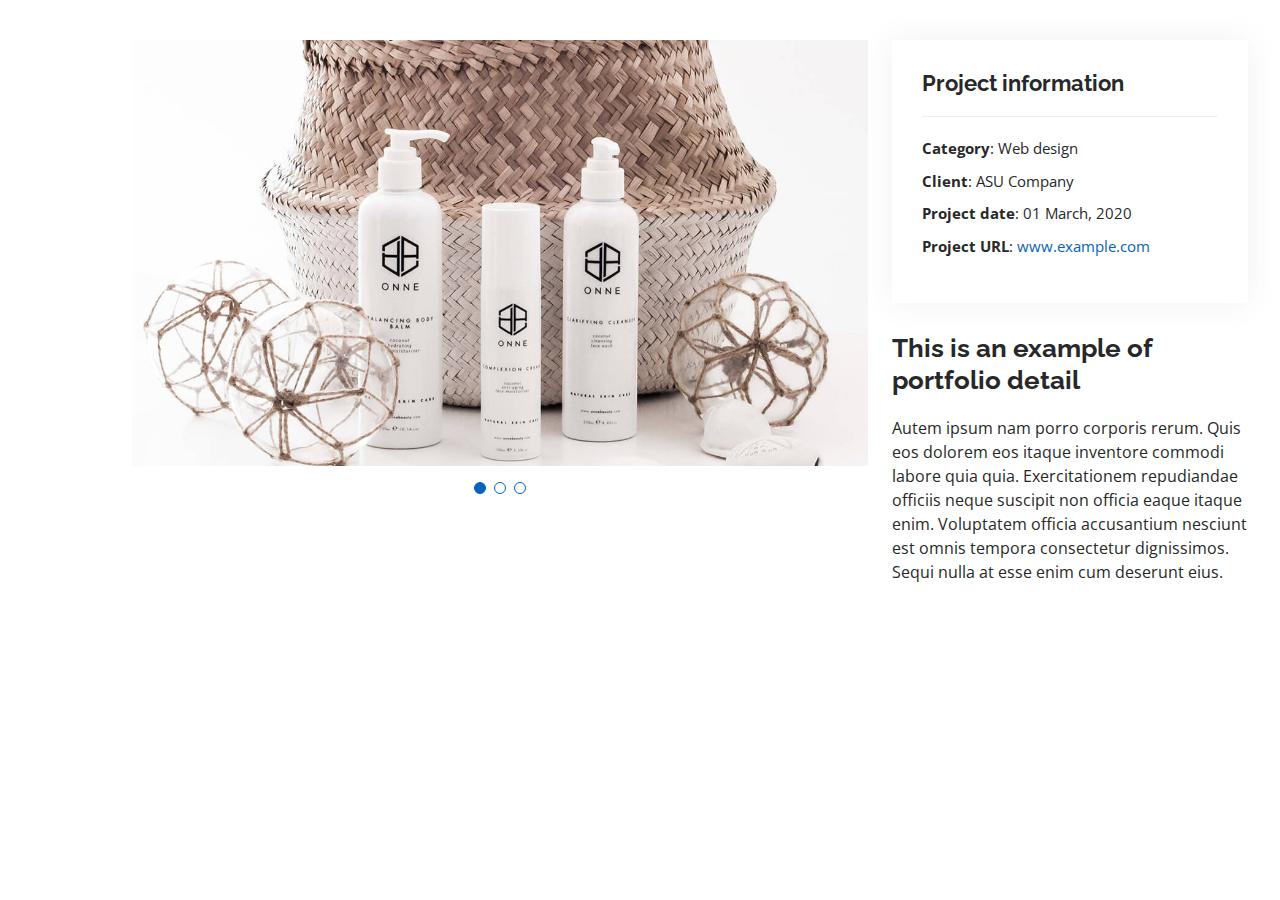
<file: MoeRiyaad_Portfolio/portfolio-details.html>
<!DOCTYPE html>
<html lang="en">

<head>
  <meta charset="utf-8">
  <meta content="width=device-width, initial-scale=1.0" name="viewport">

  <title>Portfolio Details - Personal Bootstrap Template</title>
  <meta content="" name="description">
  <meta content="" name="keywords">

  <!-- Favicons -->
  <link href="assets/img/favicon.png" rel="icon">
  <link href="assets/img/apple-touch-icon.png" rel="apple-touch-icon">

  <!-- Google Fonts -->
  <link href="https://fonts.googleapis.com/css?family=Open+Sans:300,300i,400,400i,600,600i,700,700i|Raleway:300,300i,400,400i,500,500i,600,600i,700,700i|Poppins:300,300i,400,400i,500,500i,600,600i,700,700i" rel="stylesheet">

  <!-- Vendor CSS Files -->
  <link href="assets/vendor/aos/aos.css" rel="stylesheet">
  <link href="assets/vendor/bootstrap/css/bootstrap.min.css" rel="stylesheet">
  <link href="assets/vendor/bootstrap-icons/bootstrap-icons.css" rel="stylesheet">
  <link href="assets/vendor/boxicons/css/boxicons.min.css" rel="stylesheet">
  <link href="assets/vendor/glightbox/css/glightbox.min.css" rel="stylesheet">
  <link href="assets/vendor/swiper/swiper-bundle.min.css" rel="stylesheet">

  <!-- Template Main CSS File -->
  <link href="assets/css/style.css" rel="stylesheet">

  <!-- =======================================================
  * Template Name: MyResume - v4.7.0
  * Template URL: https://bootstrapmade.com/free-html-bootstrap-template-my-resume/
  * Author: BootstrapMade.com
  * License: https://bootstrapmade.com/license/
  ======================================================== -->
</head>

<body>

  <main id="main">

    <!-- ======= Portfolio Details Section ======= -->
    <section id="portfolio-details" class="portfolio-details">
      <div class="container">

        <div class="row gy-4">

          <div class="col-lg-8">
            <div class="portfolio-details-slider swiper">
              <div class="swiper-wrapper align-items-center">

                <div class="swiper-slide">
                  <img src="assets/img/portfolio/portfolio-details-1.jpg" alt="">
                </div>

                <div class="swiper-slide">
                  <img src="assets/img/portfolio/portfolio-details-2.jpg" alt="">
                </div>

                <div class="swiper-slide">
                  <img src="assets/img/portfolio/portfolio-details-3.jpg" alt="">
                </div>

              </div>
              <div class="swiper-pagination"></div>
            </div>
          </div>

          <div class="col-lg-4">
            <div class="portfolio-info">
              <h3>Project information</h3>
              <ul>
                <li><strong>Category</strong>: Web design</li>
                <li><strong>Client</strong>: ASU Company</li>
                <li><strong>Project date</strong>: 01 March, 2020</li>
                <li><strong>Project URL</strong>: <a href="#">www.example.com</a></li>
              </ul>
            </div>
            <div class="portfolio-description">
              <h2>This is an example of portfolio detail</h2>
              <p>
                Autem ipsum nam porro corporis rerum. Quis eos dolorem eos itaque inventore commodi labore quia quia. Exercitationem repudiandae officiis neque suscipit non officia eaque itaque enim. Voluptatem officia accusantium nesciunt est omnis tempora consectetur dignissimos. Sequi nulla at esse enim cum deserunt eius.
              </p>
            </div>
          </div>

        </div>

      </div>
    </section><!-- End Portfolio Details Section -->

  </main><!-- End #main -->

  <div id="preloader"></div>
  <a href="#" class="back-to-top d-flex align-items-center justify-content-center"><i class="bi bi-arrow-up-short"></i></a>

  <!-- Vendor JS Files -->
  <script src="assets/vendor/purecounter/purecounter.js"></script>
  <script src="assets/vendor/aos/aos.js"></script>
  <script src="assets/vendor/bootstrap/js/bootstrap.bundle.min.js"></script>
  <script src="assets/vendor/glightbox/js/glightbox.min.js"></script>
  <script src="assets/vendor/isotope-layout/isotope.pkgd.min.js"></script>
  <script src="assets/vendor/swiper/swiper-bundle.min.js"></script>
  <script src="assets/vendor/typed.js/typed.min.js"></script>
  <script src="assets/vendor/waypoints/noframework.waypoints.js"></script>
  <script src="assets/vendor/php-email-form/validate.js"></script>

  <!-- Template Main JS File -->
  <script src="assets/js/main.js"></script>

</body>

</html>
</file>
<file: MoeRiyaad_Portfolio/assets/css/style.css>
/**
* Template Name: MyResume - v4.7.0
* Template URL: https://bootstrapmade.com/free-html-bootstrap-template-my-resume/
* Author: BootstrapMade.com
* License: https://bootstrapmade.com/license/
*/

/*--------------------------------------------------------------
# General
--------------------------------------------------------------*/
body {
  font-family: "Open Sans", sans-serif;
  color: #272829;
}

a {
  color: #0563bb;
  text-decoration: none;
}

a:hover {
  color: #067ded;
  text-decoration: none;
}

h1, h2, h3, h4, h5, h6 {
  font-family: "Raleway", sans-serif;
}

/*--------------------------------------------------------------
# Back to top button
--------------------------------------------------------------*/
.back-to-top {
  position: fixed;
  visibility: hidden;
  opacity: 0;
  right: 15px;
  bottom: 15px;
  z-index: 996;
  background: #0563bb;
  width: 40px;
  height: 40px;
  border-radius: 50px;
  transition: all 0.4s;
}
.back-to-top i {
  font-size: 28px;
  color: #fff;
  line-height: 0;
}
.back-to-top:hover {
  background: #0678e3;
  color: #fff;
}
.back-to-top.active {
  visibility: visible;
  opacity: 1;
}

/*--------------------------------------------------------------
# Preloader
--------------------------------------------------------------*/
#preloader {
  position: fixed;
  top: 0;
  left: 0;
  right: 0;
  bottom: 0;
  z-index: 9999;
  overflow: hidden;
  background: #fff;
}

#preloader:before {
  content: "";
  position: fixed;
  top: calc(50% - 30px);
  left: calc(50% - 30px);
  border: 6px solid #0563bb;
  border-top-color: #fff;
  border-bottom-color: #fff;
  border-radius: 50%;
  width: 60px;
  height: 60px;
  -webkit-animation: animate-preloader 1s linear infinite;
  animation: animate-preloader 1s linear infinite;
}

@-webkit-keyframes animate-preloader {
  0% {
    transform: rotate(0deg);
  }
  100% {
    transform: rotate(360deg);
  }
}

@keyframes animate-preloader {
  0% {
    transform: rotate(0deg);
  }
  100% {
    transform: rotate(360deg);
  }
}
/*--------------------------------------------------------------
# Disable aos animation delay on mobile devices
--------------------------------------------------------------*/
@media screen and (max-width: 768px) {
  [data-aos-delay] {
    transition-delay: 0 !important;
  }
}
/*--------------------------------------------------------------
# Header
--------------------------------------------------------------*/
#header {
  position: fixed;
  top: 0;
  left: 0;
  bottom: 0;
  z-index: 9997;
  transition: all 0.5s;
  padding: 15px;
  overflow-y: auto;
}
@media (max-width: 992px) {
  #header {
    width: 300px;
    background: #fff;
    border-right: 1px solid #e6e9ec;
    left: -300px;
  }
}

@media (min-width: 992px) {
  #main {
    margin-left: 100px;
  }
}
/*--------------------------------------------------------------
# Navigation Menu
--------------------------------------------------------------*/
/**
* Desktop Navigation 
*/
.nav-menu {
  padding: 0;
  display: block;
}
.nav-menu * {
  margin: 0;
  padding: 0;
  list-style: none;
}
.nav-menu > ul > li {
  position: relative;
  white-space: nowrap;
}
.nav-menu a, .nav-menu a:focus {
  display: flex;
  align-items: center;
  color: #45505b;
  padding: 10px 18px;
  margin-bottom: 8px;
  transition: 0.3s;
  font-size: 15px;
  border-radius: 50px;
  background: #f2f3f5;
  height: 56px;
  width: 100%;
  overflow: hidden;
  transition: 0.3s;
}
.nav-menu a i, .nav-menu a:focus i {
  font-size: 20px;
}
.nav-menu a span, .nav-menu a:focus span {
  padding: 0 5px 0 7px;
  color: #45505b;
}
@media (min-width: 992px) {
  .nav-menu a, .nav-menu a:focus {
    width: 56px;
  }
  .nav-menu a span, .nav-menu a:focus span {
    display: none;
    color: #fff;
  }
}
.nav-menu a:hover, .nav-menu .active, .nav-menu .active:focus, .nav-menu li:hover > a {
  color: #fff;
  background: #0563bb;
}
.nav-menu a:hover span, .nav-menu .active span, .nav-menu .active:focus span, .nav-menu li:hover > a span {
  color: #fff;
}
.nav-menu a:hover, .nav-menu li:hover > a {
  width: 100%;
  color: #fff;
}
.nav-menu a:hover span, .nav-menu li:hover > a span {
  display: block;
}

/**
* Mobile Navigation 
*/
.mobile-nav-toggle {
  position: fixed;
  right: 10px;
  top: 10px;
  z-index: 9998;
  border: 0;
  background: none;
  font-size: 28px;
  transition: all 0.4s;
  outline: none !important;
  line-height: 0;
  cursor: pointer;
  border-radius: 50px;
  padding: 5px;
}
.mobile-nav-toggle i {
  color: #45505b;
}

.mobile-nav-active {
  overflow: hidden;
}
.mobile-nav-active #header {
  left: 0;
}
.mobile-nav-active .mobile-nav-toggle {
  color: #fff;
  background-color: #0563bb;
}

/*--------------------------------------------------------------
# Hero Section
--------------------------------------------------------------*/
#hero {
  width: 100%;
  height: 100vh;
  background: url("../img/hero-bg.jpg") top right no-repeat;
  background-size: cover;
  position: relative;
}
@media (min-width: 992px) {
  #hero {
    padding-left: 160px;
  }
}
#hero:before {
  content: "";
  background: rgba(255, 255, 255, 0.8);
  position: absolute;
  bottom: 0;
  top: 0;
  left: 0;
  right: 0;
}
#hero h1 {
  margin: 0;
  font-size: 64px;
  font-weight: 700;
  line-height: 56px;
  color: #45505b;
}
#hero p {
  color: #45505b;
  margin: 15px 0 0 0;
  font-size: 26px;
  font-family: "Poppins", sans-serif;
}
#hero p span {
  color: #0563bb;
  letter-spacing: 1px;
}
#hero .social-links {
  margin-top: 30px;
}
#hero .social-links a {
  font-size: 24px;
  display: inline-block;
  color: #45505b;
  line-height: 1;
  margin-right: 20px;
  transition: 0.3s;
}
#hero .social-links a:hover {
  color: #0563bb;
}
@media (max-width: 992px) {
  #hero {
    text-align: center;
  }
  #hero h1 {
    font-size: 32px;
    line-height: 36px;
  }
  #hero p {
    margin-top: 10px;
    font-size: 20px;
    line-height: 24px;
  }
}

/*--------------------------------------------------------------
# Sections General
--------------------------------------------------------------*/
section {
  padding: 60px 0;
  overflow: hidden;
}

.section-title {
  text-align: center;
  padding-bottom: 30px;
}
.section-title h2 {
  font-size: 32px;
  font-weight: bold;
  text-transform: uppercase;
  margin-bottom: 20px;
  padding-bottom: 20px;
  position: relative;
  color: #45505b;
}
.section-title h2::before {
  content: "";
  position: absolute;
  display: block;
  width: 120px;
  height: 1px;
  background: #ddd;
  bottom: 1px;
  left: calc(50% - 60px);
}
.section-title h2::after {
  content: "";
  position: absolute;
  display: block;
  width: 40px;
  height: 3px;
  background: #0563bb;
  bottom: 0;
  left: calc(50% - 20px);
}
.section-title p {
  margin-bottom: 0;
}

/*--------------------------------------------------------------
# About
--------------------------------------------------------------*/
.about .content h3 {
  font-weight: 700;
  font-size: 26px;
  color: #728394;
}
.about .content ul {
  list-style: none;
  padding: 0;
}
.about .content ul li {
  margin-bottom: 20px;
  display: flex;
  align-items: center;
}
.about .content ul strong {
  margin-right: 10px;
}
.about .content ul i {
  font-size: 16px;
  margin-right: 5px;
  color: #0563bb;
  line-height: 0;
}
.about .content p:last-child {
  margin-bottom: 0;
}

/*--------------------------------------------------------------
# Facts
--------------------------------------------------------------*/
.facts .count-box {
  padding: 30px 30px 25px 30px;
  margin-top: 30px;
  width: 100%;
  position: relative;
  text-align: center;
  background: #fff;
}
.facts .count-box i {
  position: absolute;
  top: -25px;
  left: 50%;
  transform: translateX(-50%);
  font-size: 24px;
  background: #0563bb;
  color: #fff;
  border-radius: 50px;
  display: inline-flex;
  align-items: center;
  justify-content: center;
  width: 48px;
  height: 48px;
}
.facts .count-box span {
  font-size: 36px;
  display: block;
  font-weight: 600;
  color: #011426;
}
.facts .count-box p {
  padding: 0;
  margin: 0;
  font-family: "Raleway", sans-serif;
  font-size: 14px;
}

/*--------------------------------------------------------------
# Akills
--------------------------------------------------------------*/
.skills .progress {
  height: 60px;
  display: block;
  background: none;
  border-radius: 0;
}
.skills .progress .skill {
  padding: 10px 0;
  margin: 0;
  text-transform: uppercase;
  display: block;
  font-weight: 600;
  font-family: "Poppins", sans-serif;
  color: #45505b;
}
.skills .progress .skill .val {
  float: right;
  font-style: normal;
}
.skills .progress-bar-wrap {
  background: #f2f3f5;
}
.skills .progress-bar {
  width: 1px;
  height: 10px;
  transition: 0.9s;
  background-color: #0563bb;
}

/*--------------------------------------------------------------
# Resume
--------------------------------------------------------------*/
.resume .resume-title {
  font-size: 26px;
  font-weight: 700;
  margin-top: 20px;
  margin-bottom: 20px;
  color: #45505b;
}
.resume .resume-item {
  padding: 0 0 20px 20px;
  margin-top: -2px;
  border-left: 2px solid #0563bb;
  position: relative;
}
.resume .resume-item h4 {
  line-height: 18px;
  font-size: 18px;
  font-weight: 600;
  text-transform: uppercase;
  font-family: "Poppins", sans-serif;
  color: #0563bb;
  margin-bottom: 10px;
}
.resume .resume-item h5 {
  font-size: 16px;
  background: #f7f8f9;
  padding: 5px 15px;
  display: inline-block;
  font-weight: 600;
  margin-bottom: 10px;
}
.resume .resume-item ul {
  padding-left: 20px;
}
.resume .resume-item ul li {
  padding-bottom: 10px;
}
.resume .resume-item:last-child {
  padding-bottom: 0;
}
.resume .resume-item::before {
  content: "";
  position: absolute;
  width: 16px;
  height: 16px;
  border-radius: 50px;
  left: -9px;
  top: 0;
  background: #fff;
  border: 2px solid #0563bb;
}

/*--------------------------------------------------------------
# Portfolio
--------------------------------------------------------------*/
.portfolio .portfolio-item {
  margin-bottom: 30px;
}
.portfolio #portfolio-flters {
  padding: 0;
  margin: 0 auto 25px auto;
  list-style: none;
  text-align: center;
  background: #fff;
  border-radius: 50px;
  padding: 2px 15px;
}
.portfolio #portfolio-flters li {
  cursor: pointer;
  display: inline-block;
  padding: 10px 15px;
  font-size: 14px;
  font-weight: 600;
  line-height: 1;
  text-transform: uppercase;
  color: #272829;
  margin-bottom: 5px;
  transition: all 0.3s ease-in-out;
}
.portfolio #portfolio-flters li:hover, .portfolio #portfolio-flters li.filter-active {
  color: #0563bb;
}
.portfolio #portfolio-flters li:last-child {
  margin-right: 0;
}
.portfolio .portfolio-wrap {
  transition: 0.3s;
  position: relative;
  overflow: hidden;
  z-index: 1;
  background: rgba(69, 80, 91, 0.8);
}
.portfolio .portfolio-wrap::before {
  content: "";
  background: rgba(255, 255, 255, 0.7);
  position: absolute;
  left: 30px;
  right: 30px;
  top: 30px;
  bottom: 30px;
  transition: all ease-in-out 0.3s;
  z-index: 2;
  opacity: 0;
}
.portfolio .portfolio-wrap .portfolio-info {
  opacity: 0;
  position: absolute;
  top: 0;
  left: 0;
  right: 0;
  bottom: 0;
  text-align: center;
  z-index: 3;
  transition: all ease-in-out 0.3s;
  display: flex;
  flex-direction: column;
  justify-content: center;
  align-items: center;
}
.portfolio .portfolio-wrap .portfolio-info::before {
  display: block;
  content: "";
  width: 48px;
  height: 48px;
  position: absolute;
  top: 35px;
  left: 35px;
  border-top: 3px solid #d7dce1;
  border-left: 3px solid #d7dce1;
  transition: all 0.5s ease 0s;
  z-index: 9994;
}
.portfolio .portfolio-wrap .portfolio-info::after {
  display: block;
  content: "";
  width: 48px;
  height: 48px;
  position: absolute;
  bottom: 35px;
  right: 35px;
  border-bottom: 3px solid #d7dce1;
  border-right: 3px solid #d7dce1;
  transition: all 0.5s ease 0s;
  z-index: 9994;
}
.portfolio .portfolio-wrap .portfolio-info h4 {
  font-size: 20px;
  color: #45505b;
  font-weight: 600;
}
.portfolio .portfolio-wrap .portfolio-info p {
  color: #45505b;
  font-size: 14px;
  text-transform: uppercase;
  padding: 0;
  margin: 0;
}
.portfolio .portfolio-wrap .portfolio-links {
  text-align: center;
  z-index: 4;
}
.portfolio .portfolio-wrap .portfolio-links a {
  color: #45505b;
  margin: 0 2px;
  font-size: 28px;
  display: inline-block;
  transition: 0.3s;
}
.portfolio .portfolio-wrap .portfolio-links a:hover {
  color: #148af9;
}
.portfolio .portfolio-wrap:hover::before {
  top: 0;
  left: 0;
  right: 0;
  bottom: 0;
  opacity: 1;
}
.portfolio .portfolio-wrap:hover .portfolio-info {
  opacity: 1;
}
.portfolio .portfolio-wrap:hover .portfolio-info::before {
  top: 15px;
  left: 15px;
}
.portfolio .portfolio-wrap:hover .portfolio-info::after {
  bottom: 15px;
  right: 15px;
}

/*--------------------------------------------------------------
# Portfolio Details
--------------------------------------------------------------*/
.portfolio-details {
  padding-top: 40px;
}
.portfolio-details .portfolio-details-slider img {
  width: 100%;
}
.portfolio-details .portfolio-details-slider .swiper-pagination {
  margin-top: 20px;
  position: relative;
}
.portfolio-details .portfolio-details-slider .swiper-pagination .swiper-pagination-bullet {
  width: 12px;
  height: 12px;
  background-color: #fff;
  opacity: 1;
  border: 1px solid #0563bb;
}
.portfolio-details .portfolio-details-slider .swiper-pagination .swiper-pagination-bullet-active {
  background-color: #0563bb;
}
.portfolio-details .portfolio-info {
  padding: 30px;
  box-shadow: 0px 0 30px rgba(69, 80, 91, 0.08);
}
.portfolio-details .portfolio-info h3 {
  font-size: 22px;
  font-weight: 700;
  margin-bottom: 20px;
  padding-bottom: 20px;
  border-bottom: 1px solid #eee;
}
.portfolio-details .portfolio-info ul {
  list-style: none;
  padding: 0;
  font-size: 15px;
}
.portfolio-details .portfolio-info ul li + li {
  margin-top: 10px;
}
.portfolio-details .portfolio-description {
  padding-top: 30px;
}
.portfolio-details .portfolio-description h2 {
  font-size: 26px;
  font-weight: 700;
  margin-bottom: 20px;
}
.portfolio-details .portfolio-description p {
  padding: 0;
}

/*--------------------------------------------------------------
# Services
--------------------------------------------------------------*/
.services .icon-box {
  text-align: center;
  padding: 70px 20px 80px 20px;
  transition: all ease-in-out 0.3s;
  background: #fff;
  box-shadow: 0px 5px 90px 0px rgba(110, 123, 131, 0.05);
}
.services .icon-box .icon {
  margin: 0 auto;
  width: 100px;
  height: 100px;
  display: flex;
  align-items: center;
  justify-content: center;
  transition: ease-in-out 0.3s;
  position: relative;
}
.services .icon-box .icon i {
  font-size: 36px;
  transition: 0.5s;
  position: relative;
}
.services .icon-box .icon svg {
  position: absolute;
  top: 0;
  left: 0;
}
.services .icon-box .icon svg path {
  transition: 0.5s;
  fill: #f5f5f5;
}
.services .icon-box h4 {
  font-weight: 600;
  margin: 10px 0 15px 0;
  font-size: 22px;
}
.services .icon-box h4 a {
  color: #45505b;
  transition: ease-in-out 0.3s;
}
.services .icon-box p {
  line-height: 24px;
  font-size: 14px;
  margin-bottom: 0;
}
.services .icon-box:hover {
  border-color: #fff;
  box-shadow: 0px 0 35px 0 rgba(0, 0, 0, 0.08);
}
.services .iconbox-blue i {
  color: #47aeff;
}
.services .iconbox-blue:hover .icon i {
  color: #fff;
}
.services .iconbox-blue:hover .icon path {
  fill: #47aeff;
}
.services .iconbox-orange i {
  color: #ffa76e;
}
.services .iconbox-orange:hover .icon i {
  color: #fff;
}
.services .iconbox-orange:hover .icon path {
  fill: #ffa76e;
}
.services .iconbox-pink i {
  color: #e80368;
}
.services .iconbox-pink:hover .icon i {
  color: #fff;
}
.services .iconbox-pink:hover .icon path {
  fill: #e80368;
}
.services .iconbox-yellow i {
  color: #ffbb2c;
}
.services .iconbox-yellow:hover .icon i {
  color: #fff;
}
.services .iconbox-yellow:hover .icon path {
  fill: #ffbb2c;
}
.services .iconbox-red i {
  color: #ff5828;
}
.services .iconbox-red:hover .icon i {
  color: #fff;
}
.services .iconbox-red:hover .icon path {
  fill: #ff5828;
}
.services .iconbox-teal i {
  color: #11dbcf;
}
.services .iconbox-teal:hover .icon i {
  color: #fff;
}
.services .iconbox-teal:hover .icon path {
  fill: #11dbcf;
}

/*--------------------------------------------------------------
# Testimonials
--------------------------------------------------------------*/
.testimonials .section-header {
  margin-bottom: 40px;
}
.testimonials .testimonials-carousel, .testimonials .testimonials-slider {
  overflow: hidden;
}
.testimonials .testimonial-item {
  text-align: center;
}
.testimonials .testimonial-item .testimonial-img {
  width: 120px;
  border-radius: 50%;
  border: 4px solid #fff;
  margin: 0 auto;
}
.testimonials .testimonial-item h3 {
  font-size: 20px;
  font-weight: bold;
  margin: 10px 0 5px 0;
  color: #111;
}
.testimonials .testimonial-item h4 {
  font-size: 14px;
  color: #999;
  margin: 0 0 15px 0;
}
.testimonials .testimonial-item .quote-icon-left, .testimonials .testimonial-item .quote-icon-right {
  color: #90c8fc;
  font-size: 26px;
}
.testimonials .testimonial-item .quote-icon-left {
  display: inline-block;
  left: -5px;
  position: relative;
}
.testimonials .testimonial-item .quote-icon-right {
  display: inline-block;
  right: -5px;
  position: relative;
  top: 10px;
}
.testimonials .testimonial-item p {
  font-style: italic;
  margin: 0 auto 15px auto;
}
.testimonials .swiper-pagination {
  margin-top: 20px;
  position: relative;
}
.testimonials .swiper-pagination .swiper-pagination-bullet {
  width: 12px;
  height: 12px;
  background-color: #fff;
  opacity: 1;
  border: 1px solid #0563bb;
}
.testimonials .swiper-pagination .swiper-pagination-bullet-active {
  background-color: #0563bb;
}
@media (min-width: 992px) {
  .testimonials .testimonial-item p {
    width: 80%;
  }
}

/*--------------------------------------------------------------
# Contact
--------------------------------------------------------------*/
.contact .info {
  width: 100%;
  background: #fff;
}
.contact .info i {
  font-size: 20px;
  color: #0563bb;
  float: left;
  width: 44px;
  height: 44px;
  background: #eef7ff;
  display: flex;
  justify-content: center;
  align-items: center;
  border-radius: 50px;
  transition: all 0.3s ease-in-out;
}
.contact .info h4 {
  padding: 0 0 0 60px;
  font-size: 22px;
  font-weight: 600;
  margin-bottom: 5px;
  color: #45505b;
}
.contact .info p {
  padding: 0 0 0 60px;
  margin-bottom: 0;
  font-size: 14px;
  color: #728394;
}
.contact .info .email, .contact .info .phone {
  margin-top: 40px;
}
.contact .info .email:hover i, .contact .info .address:hover i, .contact .info .phone:hover i {
  background: #0563bb;
  color: #fff;
}
.contact .php-email-form {
  width: 100%;
  background: #fff;
}
.contact .php-email-form .form-group {
  padding-bottom: 8px;
}
.contact .php-email-form .error-message {
  display: none;
  color: #fff;
  background: #ed3c0d;
  text-align: left;
  padding: 15px;
  font-weight: 600;
}
.contact .php-email-form .error-message br + br {
  margin-top: 25px;
}
.contact .php-email-form .sent-message {
  display: none;
  color: #fff;
  background: #18d26e;
  text-align: center;
  padding: 15px;
  font-weight: 600;
}
.contact .php-email-form .loading {
  display: none;
  background: #fff;
  text-align: center;
  padding: 15px;
}
.contact .php-email-form .loading:before {
  content: "";
  display: inline-block;
  border-radius: 50%;
  width: 24px;
  height: 24px;
  margin: 0 10px -6px 0;
  border: 3px solid #18d26e;
  border-top-color: #eee;
  -webkit-animation: animate-loading 1s linear infinite;
  animation: animate-loading 1s linear infinite;
}
.contact .php-email-form input, .contact .php-email-form textarea {
  border-radius: 4px;
  box-shadow: none;
  font-size: 14px;
}
.contact .php-email-form input {
  height: 44px;
}
.contact .php-email-form textarea {
  padding: 10px 12px;
}
.contact .php-email-form button[type=submit] {
  background: #0563bb;
  border: 0;
  padding: 10px 35px;
  color: #fff;
  transition: 0.4s;
  border-radius: 50px;
}
.contact .php-email-form button[type=submit]:hover {
  background: #0678e3;
}
@-webkit-keyframes animate-loading {
  0% {
    transform: rotate(0deg);
  }
  100% {
    transform: rotate(360deg);
  }
}
@keyframes animate-loading {
  0% {
    transform: rotate(0deg);
  }
  100% {
    transform: rotate(360deg);
  }
}

/*--------------------------------------------------------------
# Footer
--------------------------------------------------------------*/
#footer {
  background: #f7f8f9;
  color: #45505b;
  font-size: 14px;
  text-align: center;
  padding: 30px 0;
}
#footer h3 {
  font-size: 36px;
  font-weight: 700;
  position: relative;
  font-family: "Poppins", sans-serif;
  padding: 0;
  margin: 0 0 15px 0;
}
#footer p {
  font-size: 15;
  font-style: italic;
  padding: 0;
  margin: 0 0 40px 0;
}
#footer .social-links {
  margin: 0 0 40px 0;
}
#footer .social-links a {
  font-size: 18px;
  display: inline-block;
  background: #0563bb;
  color: #fff;
  line-height: 1;
  padding: 8px 0;
  margin-right: 4px;
  border-radius: 50%;
  text-align: center;
  width: 36px;
  height: 36px;
  transition: 0.3s;
}
#footer .social-links a:hover {
  background: #0678e3;
  color: #fff;
  text-decoration: none;
}
#footer .copyright {
  margin: 0 0 5px 0;
}
#footer .credits {
  font-size: 13px;
}
</file>
